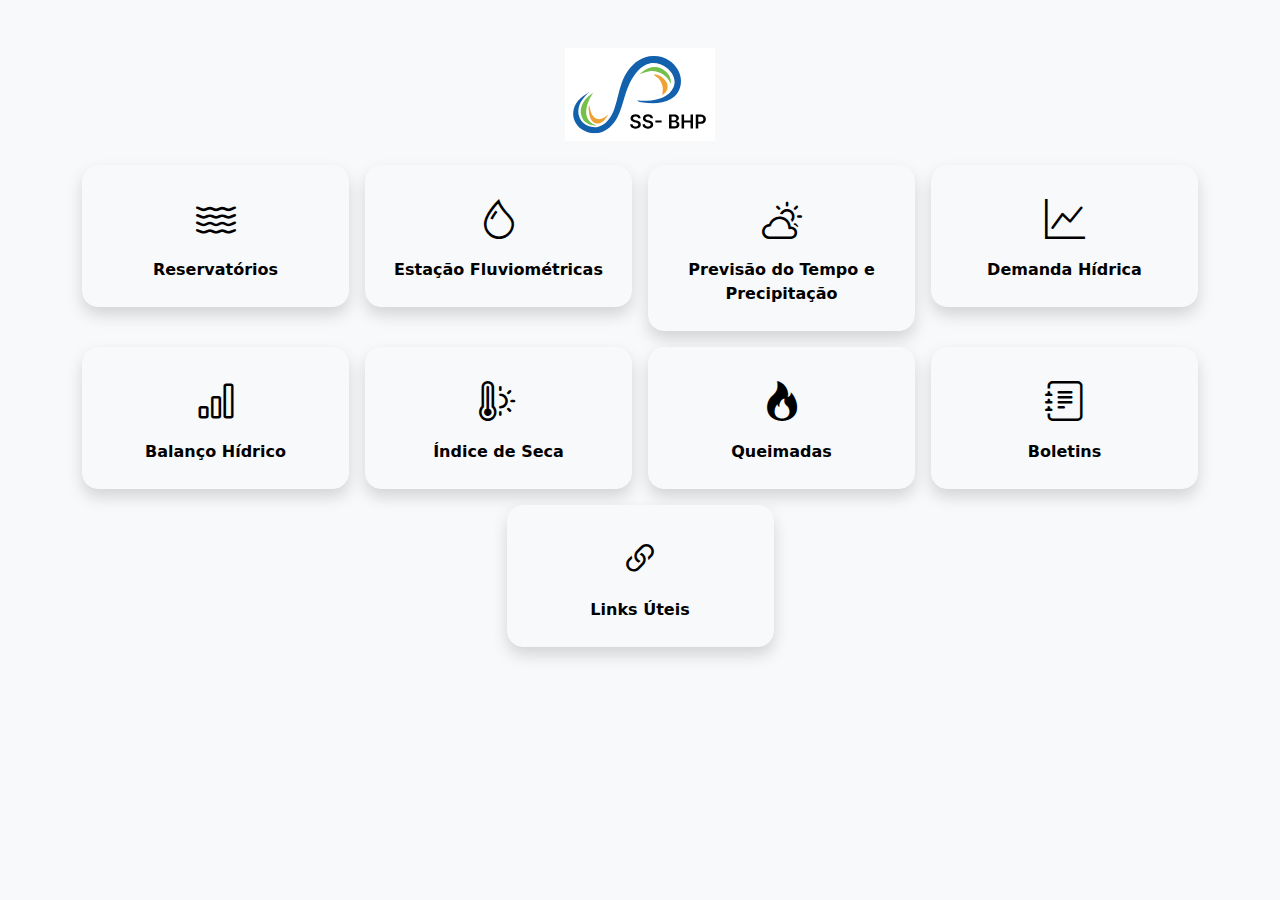
<file: index.html>
<!DOCTYPE html>
<html lang="pt-BR">
  <head>
    <meta charset="UTF-8" />
    <meta
      name="viewport"
      content="width=device-width, initial-scale=1.0, maximum-scale=1.0"
    />
    <title>Menu Principal</title>
    <!-- Bootstrap 5 CSS -->
    <link
      href="https://cdn.jsdelivr.net/npm/bootstrap@5.3.0/dist/css/bootstrap.min.css"
      rel="stylesheet"
    />
    <!-- Bootstrap Icons (opcional) -->
    <link
      href="https://cdn.jsdelivr.net/npm/bootstrap-icons@1.11.1/font/bootstrap-icons.css"
      rel="stylesheet"
    />
  </head>
  <body class="bg-light">
    <!-- Container principal (sem vh-100) para permitir rolagem em telas muito altas/estreitas -->
    <div class="container py-5">
      <!-- Logo centralizada -->
      <div class="text-center mb-4">
        <img
          src="assets/img/logo.svg"
          alt="Logo"
          class="img-fluid"
          style="max-width: 150px"
        />
      </div>

      <!-- Grade de opções -->
      <!-- Usando col-12 no XS, col-sm-6 no SM, col-md-4 no MD, col-lg-3 no LG, etc. -->
      <div class="row g-3 justify-content-center text-center">
        <!-- Reservatórios -->
        <div class="col-12 col-sm-6 col-md-4 col-lg-3">
          <a
            href="reservatorios.html"
            class="btn btn-light p-4 w-100 d-flex flex-column align-items-center justify-content-center shadow"
            style="border-radius: 1rem"
          >
            <i class="bi bi-water fs-1"></i>
            <span class="mt-2 fw-semibold">Reservatórios</span>
          </a>
        </div>

        <!-- Estação Fluviométricas -->
        <div class="col-12 col-sm-6 col-md-4 col-lg-3">
          <button
            class="btn btn-light p-4 w-100 d-flex flex-column align-items-center justify-content-center shadow"
            style="border-radius: 1rem"
          >
            <i class="bi bi-droplet fs-1"></i>
            <span class="mt-2 fw-semibold">Estação Fluviométricas</span>
          </button>
        </div>

        <!-- Previsão do Tempo e Precipitação -->
        <div class="col-12 col-sm-6 col-md-4 col-lg-3">
          <button
            class="btn btn-light p-4 w-100 d-flex flex-column align-items-center justify-content-center shadow"
            style="border-radius: 1rem"
          >
            <i class="bi bi-cloud-sun fs-1"></i>
            <span class="mt-2 fw-semibold"
              >Previsão do Tempo e Precipitação</span
            >
          </button>
        </div>

        <!-- Demanda Hídrica -->
        <div class="col-12 col-sm-6 col-md-4 col-lg-3">
          <button
            class="btn btn-light p-4 w-100 d-flex flex-column align-items-center justify-content-center shadow"
            style="border-radius: 1rem"
          >
            <i class="bi bi-graph-up fs-1"></i>
            <span class="mt-2 fw-semibold">Demanda Hídrica</span>
          </button>
        </div>

        <!-- Balanço Hídrico -->
        <div class="col-12 col-sm-6 col-md-4 col-lg-3">
          <button
            class="btn btn-light p-4 w-100 d-flex flex-column align-items-center justify-content-center shadow"
            style="border-radius: 1rem"
          >
            <i class="bi bi-bar-chart fs-1"></i>
            <span class="mt-2 fw-semibold">Balanço Hídrico</span>
          </button>
        </div>

        <!-- Índice de Seca -->
        <div class="col-12 col-sm-6 col-md-4 col-lg-3">
          <button
            class="btn btn-light p-4 w-100 d-flex flex-column align-items-center justify-content-center shadow"
            style="border-radius: 1rem"
          >
            <i class="bi bi-thermometer-sun fs-1"></i>
            <span class="mt-2 fw-semibold">Índice de Seca</span>
          </button>
        </div>

        <!-- Queimadas -->
        <div class="col-12 col-sm-6 col-md-4 col-lg-3">
          <a
            class="btn btn-light p-4 w-100 d-flex flex-column align-items-center justify-content-center shadow"
            style="border-radius: 1rem"
          >
            <i class="bi bi-fire fs-1"></i>
            <span class="mt-2 fw-semibold">Queimadas</span>
          </a>
        </div>

        <!-- Boletins -->
        <div class="col-12 col-sm-6 col-md-4 col-lg-3">
          <a
            href="boletim.html"
            class="btn btn-light p-4 w-100 d-flex flex-column align-items-center justify-content-center shadow"
            style="border-radius: 1rem"
          >
            <i class="bi bi-journal-text fs-1"></i>
            <span class="mt-2 fw-semibold">Boletins</span>
          </a>
        </div>

        <!-- Links Úteis -->
        <div class="col-12 col-sm-6 col-md-4 col-lg-3">
          <button
            class="btn btn-light p-4 w-100 d-flex flex-column align-items-center justify-content-center shadow"
            style="border-radius: 1rem"
          >
            <i class="bi bi-link-45deg fs-1"></i>
            <span class="mt-2 fw-semibold">Links Úteis</span>
          </button>
        </div>
      </div>
    </div>

    <!-- Scripts Bootstrap (se precisar) -->
    <script src="https://cdn.jsdelivr.net/npm/bootstrap@5.3.0/dist/js/bootstrap.bundle.min.js"></script>
  </body>
</html>
</file>
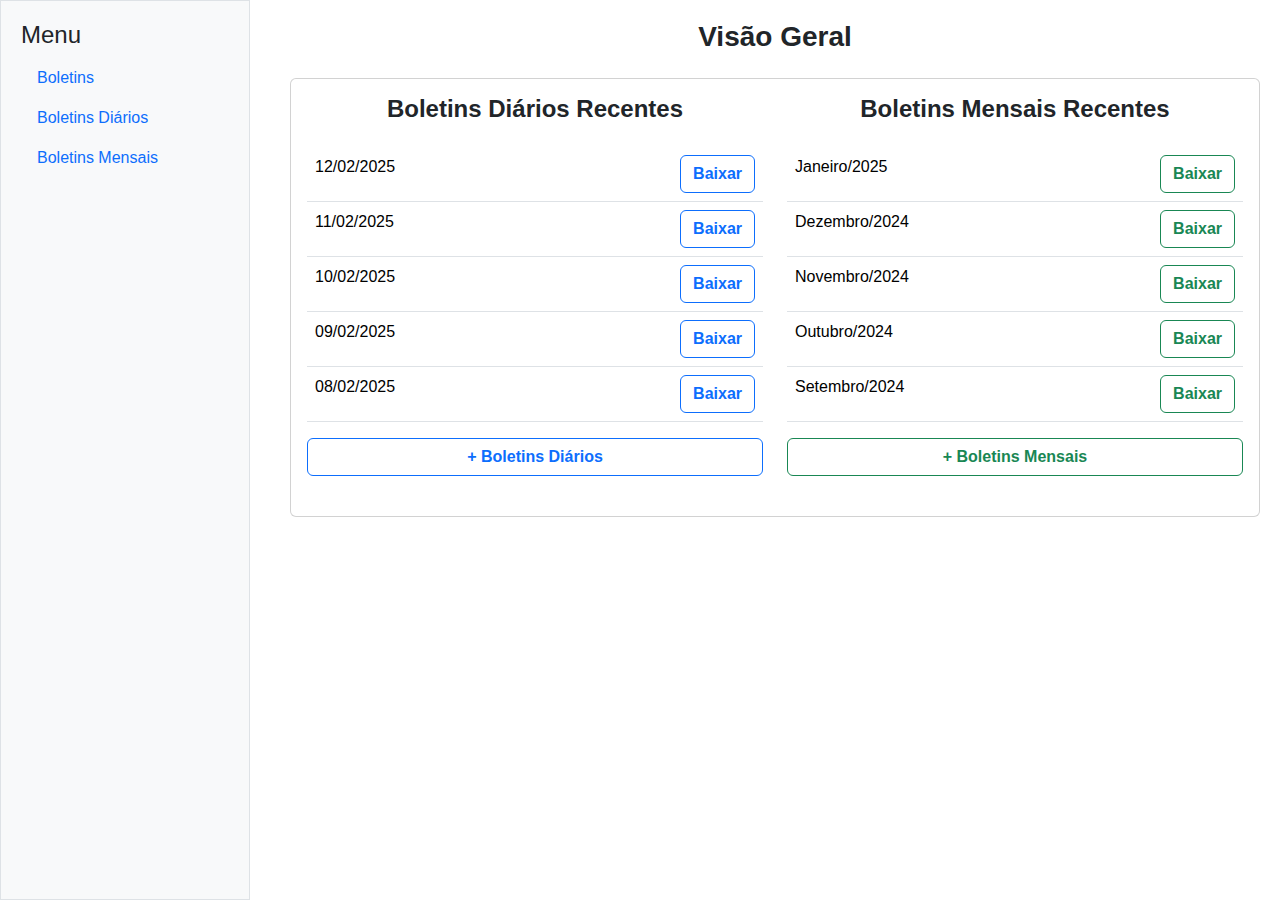
<file: boletim.html>
<!DOCTYPE html>
<html lang="pt-br">
  <head>
    <meta charset="UTF-8" />
    <meta name="viewport" content="width=device-width, initial-scale=1.0" />
    <title>Dashboard - Sala de Situação</title>
    <link
      rel="stylesheet"
      href="https://cdn.jsdelivr.net/npm/bootstrap@5.3.0/dist/css/bootstrap.min.css"
    />
    <style>
      body {
        font-family: Arial, sans-serif;
      }
      .sidebar {
        width: 250px;
        background: #f8f9fa;
        height: 100vh;
        padding: 20px;
        position: fixed;
        left: 0;
        top: 0;
        transition: transform 0.3s ease-in-out;
        z-index: 1050;
      }
      .content {
        margin-left: 270px;
        padding: 20px;
        transition: margin-left 0.3s ease-in-out;
      }
      .toggle-btn {
        position: fixed;
        left: 10px;
        top: 15px;
        background: #007bff;
        color: white;
        border: none;
        padding: 10px 15px;
        cursor: pointer;
        z-index: 1100;
        display: none;
      }
      @media (max-width: 768px) {
        .sidebar {
          transform: translateX(-100%);
        }
        .sidebar.show {
          transform: translateX(0);
        }
        .content {
          margin-left: 0;
          padding-top: 60px;
        }
        .toggle-btn {
          display: block;
        }
        .sidebar h4 {
          margin-top: 50px;
        }
      }
    </style>
  </head>
  <body>
    <button class="toggle-btn" onclick="toggleSidebar()">☰</button>
    <div class="sidebar border" id="sidebar">
      <h4>Menu</h4>
      <ul class="nav flex-column">
        <li class="nav-item">
          <a href="/boletim.html" class="nav-link">Boletins</a>
        </li>
        <li class="nav-item">
          <a href="/boletimDiario.html" class="nav-link">Boletins Diários</a>
        </li>
        <li class="nav-item">
          <a href="/boletimMensal.html" class="nav-link">Boletins Mensais</a>
        </li>
      </ul>
    </div>
    <div class="content">
      <p class="h3 mb-4 fw-bold text-center">Visão Geral</p>
      <div class="card mb-4">
        <div class="card-body">
          <div class="row">
            <div class="col-12 col-md-6 mb-4">
              <p class="mb-4 h4 fw-bold text-center">
                Boletins Diários Recentes
              </p>
              <div class="table-responsive">
                <table class="table">
                  <tbody>
                    <tr>
                      <td>12/02/2025</td>
                      <td class="text-end">
                        <button class="btn fw-bold btn-outline-primary">
                          Baixar
                        </button>
                      </td>
                    </tr>
                    <tr>
                      <td>11/02/2025</td>
                      <td class="text-end">
                        <button class="btn fw-bold btn-outline-primary">
                          Baixar
                        </button>
                      </td>
                    </tr>
                    <tr>
                      <td>10/02/2025</td>
                      <td class="text-end">
                        <button class="btn fw-bold btn-outline-primary">
                          Baixar
                        </button>
                      </td>
                    </tr>
                    <tr>
                      <td>09/02/2025</td>
                      <td class="text-end">
                        <button class="btn fw-bold btn-outline-primary">
                          Baixar
                        </button>
                      </td>
                    </tr>
                    <tr>
                      <td>08/02/2025</td>
                      <td class="text-end">
                        <button class="btn fw-bold btn-outline-primary">
                          Baixar
                        </button>
                      </td>
                    </tr>
                  </tbody>
                </table>
              </div>
              <a
                href="/boletimDiario.html"
                data-link
                class="btn fw-bold btn-outline-primary w-100"
              >
                + Boletins Diários
              </a>
            </div>

            <div class="col-12 col-md-6">
              <p class="mb-4 h4 fw-bold text-center">
                Boletins Mensais Recentes
              </p>
              <div class="table-responsive">
                <table class="table">
                  <tbody>
                    <tr>
                      <td>Janeiro/2025</td>
                      <td class="text-end">
                        <button class="btn btn-outline-success fw-bold">
                          Baixar
                        </button>
                      </td>
                    </tr>
                    <tr>
                      <td>Dezembro/2024</td>
                      <td class="text-end">
                        <button class="btn btn-outline-success fw-bold">
                          Baixar
                        </button>
                      </td>
                    </tr>
                    <tr>
                      <td>Novembro/2024</td>
                      <td class="text-end">
                        <button class="btn btn-outline-success fw-bold">
                          Baixar
                        </button>
                      </td>
                    </tr>
                    <tr>
                      <td>Outubro/2024</td>
                      <td class="text-end">
                        <button class="btn btn-outline-success fw-bold">
                          Baixar
                        </button>
                      </td>
                    </tr>
                    <tr>
                      <td>Setembro/2024</td>
                      <td class="text-end">
                        <button class="btn btn-outline-success fw-bold">
                          Baixar
                        </button>
                      </td>
                    </tr>
                  </tbody>
                </table>
              </div>
              <a
                href="/boletimMensal.html"
                data-link
                class="btn fw-bold btn-outline-success w-100"
              >
                + Boletins Mensais
              </a>
            </div>
          </div>
        </div>
      </div>
    </div>

    <script>
      function toggleSidebar() {
        document.getElementById("sidebar").classList.toggle("show");
      }
    </script>

    <script src="https://cdn.jsdelivr.net/npm/bootstrap@5.3.0/dist/js/bootstrap.bundle.min.js"></script>
  </body>
</html>
</file>
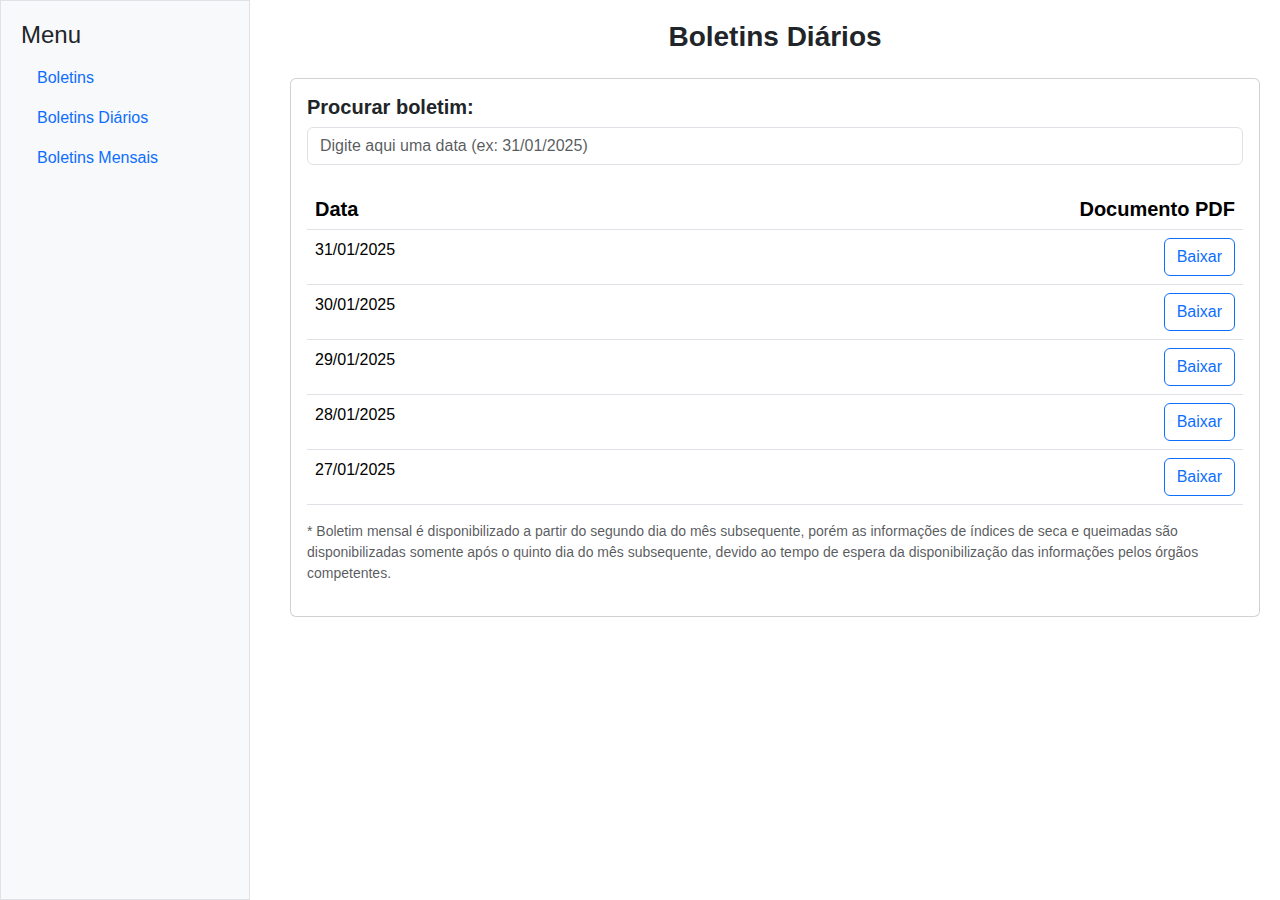
<file: boletimDiario.html>
<!DOCTYPE html>
<html lang="pt-br">
  <head>
    <meta charset="UTF-8" />
    <meta name="viewport" content="width=device-width, initial-scale=1.0" />
    <title>Dashboard - Sala de Situação</title>
    <link
      rel="stylesheet"
      href="https://cdn.jsdelivr.net/npm/bootstrap@5.3.0/dist/css/bootstrap.min.css"
    />
    <style>
      body {
        font-family: Arial, sans-serif;
      }
      .sidebar {
        width: 250px;
        background: #f8f9fa;
        height: 100vh;
        padding: 20px;
        position: fixed;
        left: 0;
        top: 0;
        transition: transform 0.3s ease-in-out;
        z-index: 1050;
      }
      .content {
        margin-left: 270px;
        padding: 20px;
        transition: margin-left 0.3s ease-in-out;
      }
      .toggle-btn {
        position: fixed;
        left: 10px;
        top: 15px;
        background: #007bff;
        color: white;
        border: none;
        padding: 10px 15px;
        cursor: pointer;
        z-index: 1100;
        display: none;
      }
      @media (max-width: 768px) {
        .sidebar {
          transform: translateX(-100%);
        }
        .sidebar.show {
          transform: translateX(0);
        }
        .content {
          margin-left: 0;
          padding-top: 60px;
        }
        .toggle-btn {
          display: block;
        }
        .sidebar h4 {
          margin-top: 50px;
        }
      }
    </style>
  </head>
  <body>
    <button class="toggle-btn" onclick="toggleSidebar()">☰</button>
    <div class="sidebar border" id="sidebar">
      <h4>Menu</h4>
      <ul class="nav flex-column">
        <li class="nav-item">
          <a href="/boletim.html" class="nav-link">Boletins</a>
        </li>
        <li class="nav-item">
          <a href="/boletimDiario.html" class="nav-link">Boletins Diários</a>
        </li>
        <li class="nav-item">
          <a href="/boletimMensal.html" class="nav-link">Boletins Mensais</a>
        </li>
      </ul>
    </div>
    <div class="content">
      <p class="h3 fw-bold mb-4 text-center">Boletins Diários</p>
    <div class="card mb-4">
      <div class="card-body">
        <div class="mb-4">
          <p class="fw-bold h5">Procurar boletim:</p>
          <input
            type="text"
            id="searchInput"
            class="form-control search-bar"
            placeholder="Digite aqui uma data (ex: 31/01/2025)"
          />
        </div>

        <div class="table-responsive">
          <table class="table">
            <thead>
              <tr class="table-header">
                <th class="h5 fw-bold">Data</th>
                <th class="h5 fw-bold text-end">Documento PDF</th>
              </tr>
            </thead>
            <tbody>
              <tr>
                <td>31/01/2025</td>
                <td class="text-end">
                  <button class="btn btn-outline-primary">Baixar</button>
                </td>
              </tr>
              <tr>
                <td>30/01/2025</td>
                <td class="text-end">
                  <button class="btn btn-outline-primary">Baixar</button>
                </td>
              </tr>
              <tr>
                <td>29/01/2025</td>
                <td class="text-end">
                  <button class="btn btn-outline-primary">Baixar</button>
                </td>
              </tr>
              <tr>
                <td>28/01/2025</td>
                <td class="text-end">
                  <button class="btn btn-outline-primary">Baixar</button>
                </td>
              </tr>
              <tr>
                <td>27/01/2025</td>
                <td class="text-end">
                  <button class="btn btn-outline-primary">Baixar</button>
                </td>
              </tr>
            </tbody>
          </table>
        </div>

        <p class="text-muted small">
          * Boletim mensal é disponibilizado a partir do segundo dia do mês
          subsequente, porém as informações de índices de seca e queimadas são
          disponibilizadas somente após o quinto dia do mês subsequente, devido
          ao tempo de espera da disponibilização das informações pelos órgãos
          competentes.
        </p>
      </div>
    </div>

    <script>
      function toggleSidebar() {
        document.getElementById("sidebar").classList.toggle("show");
      }
    </script>

    <script>
      document
        .getElementById("searchInput")
        .addEventListener("input", function () {
          let filter = this.value.trim().toLowerCase();
          let rows = document.querySelectorAll("tbody tr");

          rows.forEach((row) => {
            let dateCell = row.cells[0].textContent.toLowerCase();
            row.style.display = dateCell.includes(filter) ? "" : "none";
          });
        });
    </script>

    <script src="https://cdn.jsdelivr.net/npm/bootstrap@5.3.0/dist/js/bootstrap.bundle.min.js"></script>
  </body>
</html>
</file>
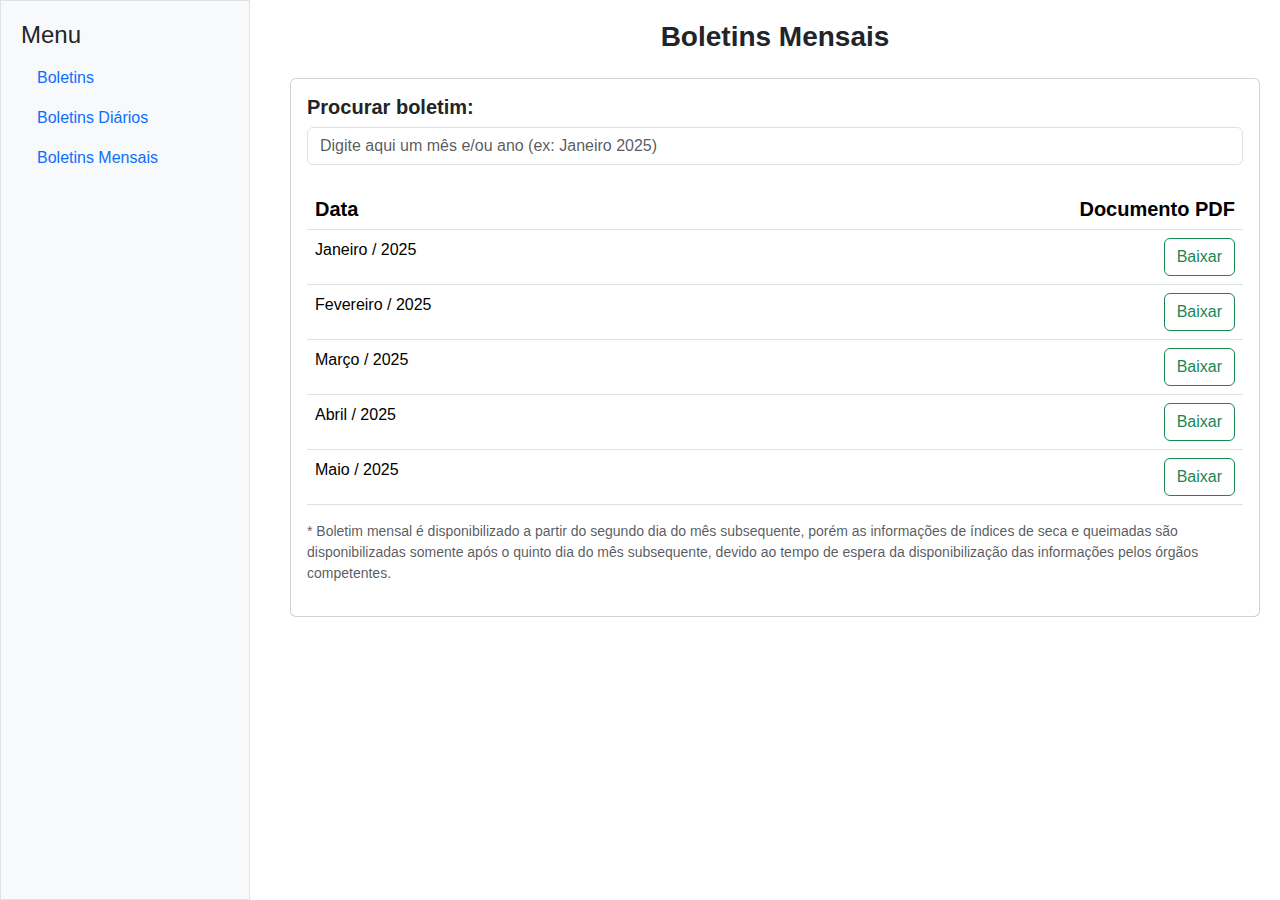
<file: boletimMensal.html>
<!DOCTYPE html>
<html lang="pt-br">
  <head>
    <meta charset="UTF-8" />
    <meta name="viewport" content="width=device-width, initial-scale=1.0" />
    <title>Dashboard - Sala de Situação</title>
    <link
      rel="stylesheet"
      href="https://cdn.jsdelivr.net/npm/bootstrap@5.3.0/dist/css/bootstrap.min.css"
    />
    <style>
      body {
        font-family: Arial, sans-serif;
      }
      .sidebar {
        width: 250px;
        background: #f8f9fa;
        height: 100vh;
        padding: 20px;
        position: fixed;
        left: 0;
        top: 0;
        transition: transform 0.3s ease-in-out;
        z-index: 1050;
      }
      .content {
        margin-left: 270px;
        padding: 20px;
        transition: margin-left 0.3s ease-in-out;
      }
      .toggle-btn {
        position: fixed;
        left: 10px;
        top: 15px;
        background: #007bff;
        color: white;
        border: none;
        padding: 10px 15px;
        cursor: pointer;
        z-index: 1100;
        display: none;
      }
      @media (max-width: 768px) {
        .sidebar {
          transform: translateX(-100%);
        }
        .sidebar.show {
          transform: translateX(0);
        }
        .content {
          margin-left: 0;
          padding-top: 60px;
        }
        .toggle-btn {
          display: block;
        }
        .sidebar h4 {
          margin-top: 50px;
        }
      }
    </style>
  </head>
  <body>
    <button class="toggle-btn" onclick="toggleSidebar()">☰</button>
    <div class="sidebar border" id="sidebar">
      <h4>Menu</h4>
      <ul class="nav flex-column">
        <li class="nav-item">
          <a href="/boletim.html" class="nav-link">Boletins</a>
        </li>
        <li class="nav-item">
          <a href="/boletimDiario.html" class="nav-link">Boletins Diários</a>
        </li>
        <li class="nav-item">
          <a href="/boletimMensal.html" class="nav-link">Boletins Mensais</a>
        </li>
      </ul>
    </div>
    <div class="content">
      <p class="h3 fw-bold mb-4 text-center">Boletins Mensais</p>
    <div class="card mb-4">
      <div class="card-body">
        <div class="mb-4">
          <p class="h5 fw-bold">Procurar boletim:</p>
          <input
            type="text"
            id="searchInput"
            class="form-control search-bar"
            placeholder="Digite aqui um mês e/ou ano (ex: Janeiro 2025)"
          />
        </div>

        <div class="table-responsive">
          <table class="table">
            <thead>
              <tr class="table-header">
                <th class="h5 fw-bold">Data</th>
                <th class="h5 fw-bold text-end">Documento PDF</th>
              </tr>
            </thead>
            <tbody>
              <tr>
                <td>Janeiro / 2025</td>
                <td class="text-end">
                  <button class="btn btn-outline-success">Baixar</button>
                </td>
              </tr>
              <tr>
                <td>Fevereiro / 2025</td>
                <td class="text-end">
                  <button class="btn btn-outline-success">Baixar</button>
                </td>
              </tr>
              <tr>
                <td>Março / 2025</td>
                <td class="text-end">
                  <button class="btn btn-outline-success">Baixar</button>
                </td>
              </tr>
              <tr>
                <td>Abril / 2025</td>
                <td class="text-end">
                  <button class="btn btn-outline-success">Baixar</button>
                </td>
              </tr>
              <tr>
                <td>Maio / 2025</td>
                <td class="text-end">
                  <button class="btn btn-outline-success">Baixar</button>
                </td>
              </tr>
            </tbody>
          </table>
        </div>

        <p class="text-muted small">
          * Boletim mensal é disponibilizado a partir do segundo dia do mês
          subsequente, porém as informações de índices de seca e queimadas são
          disponibilizadas somente após o quinto dia do mês subsequente, devido
          ao tempo de espera da disponibilização das informações pelos órgãos
          competentes.
        </p>
      </div>
    </div>

    <script>
      function toggleSidebar() {
        document.getElementById("sidebar").classList.toggle("show");
      }
    </script>

    <script>
      document
        .getElementById("searchInput")
        .addEventListener("input", function () {
          let filter = this.value.trim().toLowerCase();
          let rows = document.querySelectorAll("tbody tr");

          rows.forEach((row) => {
            let dateCell = row.cells[0].textContent.toLowerCase();
            row.style.display = dateCell.includes(filter) ? "" : "none";
          });
        });
    </script>

    <script src="https://cdn.jsdelivr.net/npm/bootstrap@5.3.0/dist/js/bootstrap.bundle.min.js"></script>
  </body>
</html>
</file>
